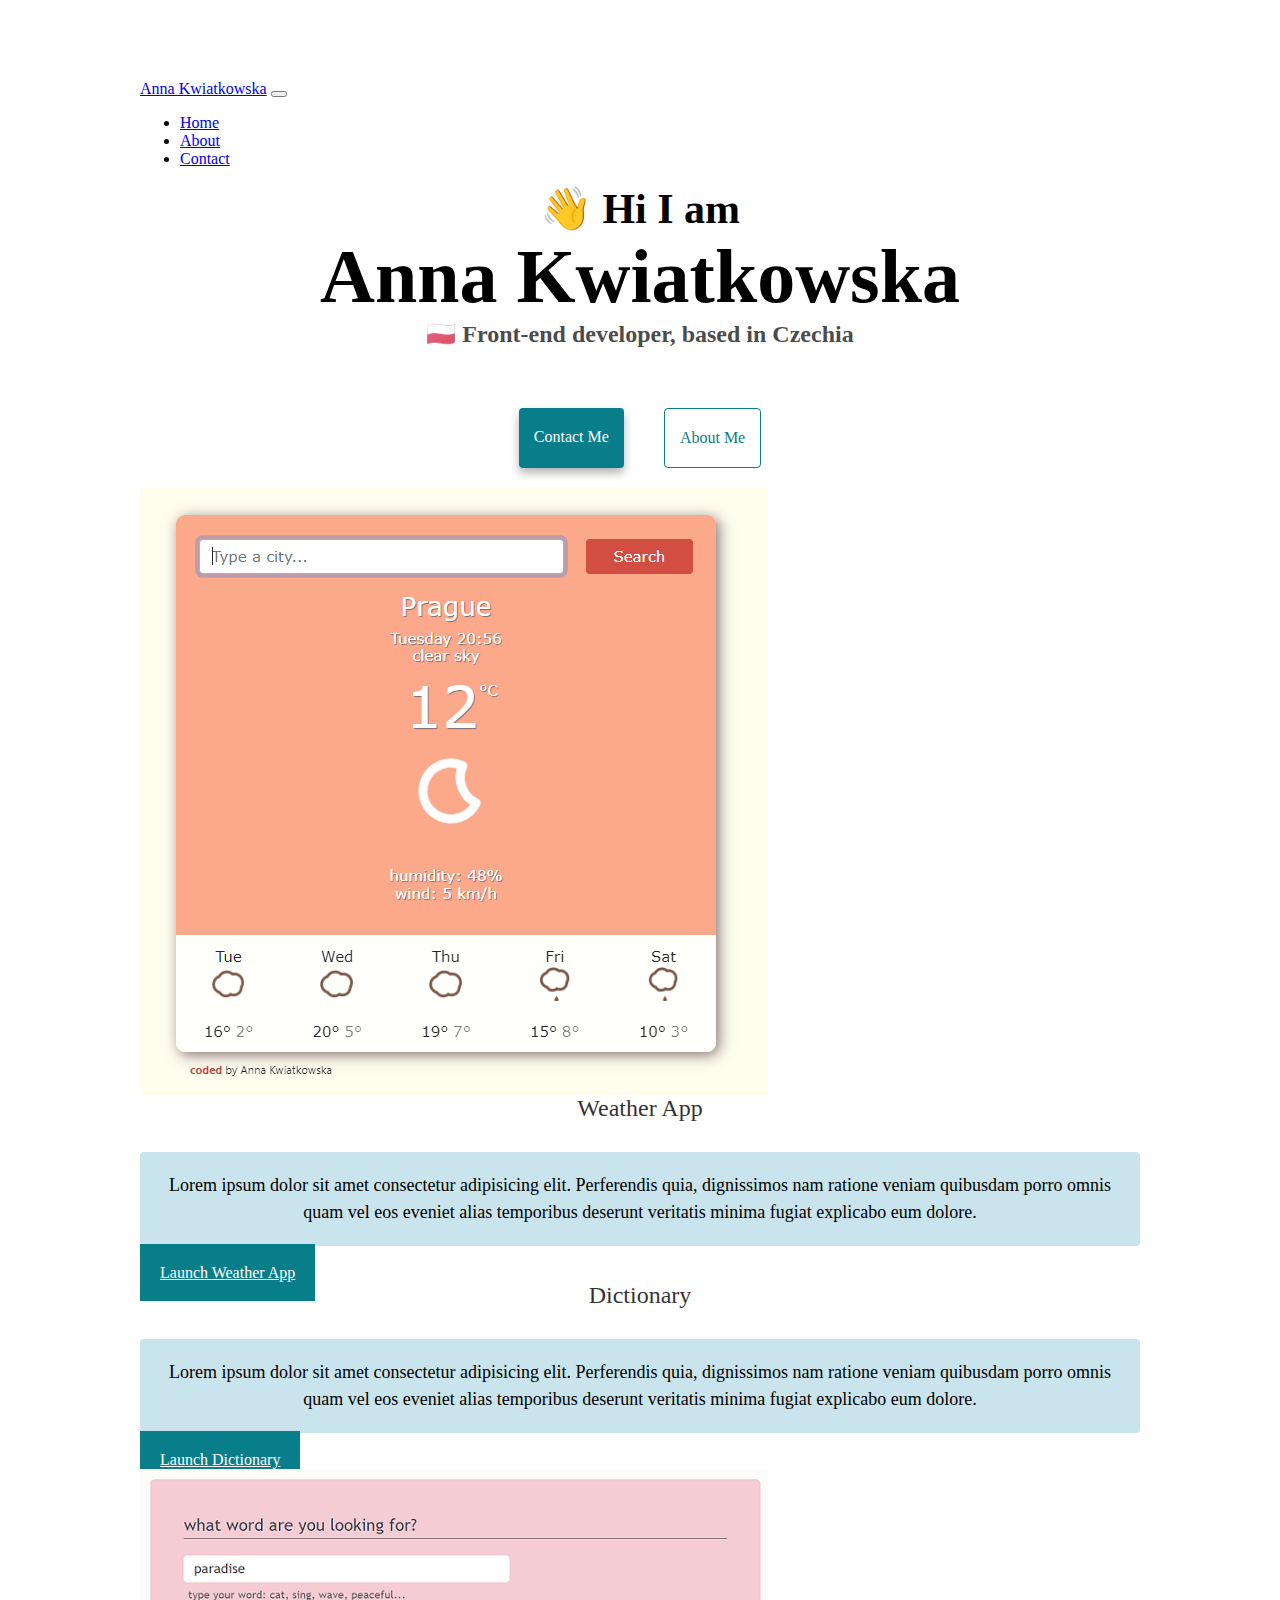
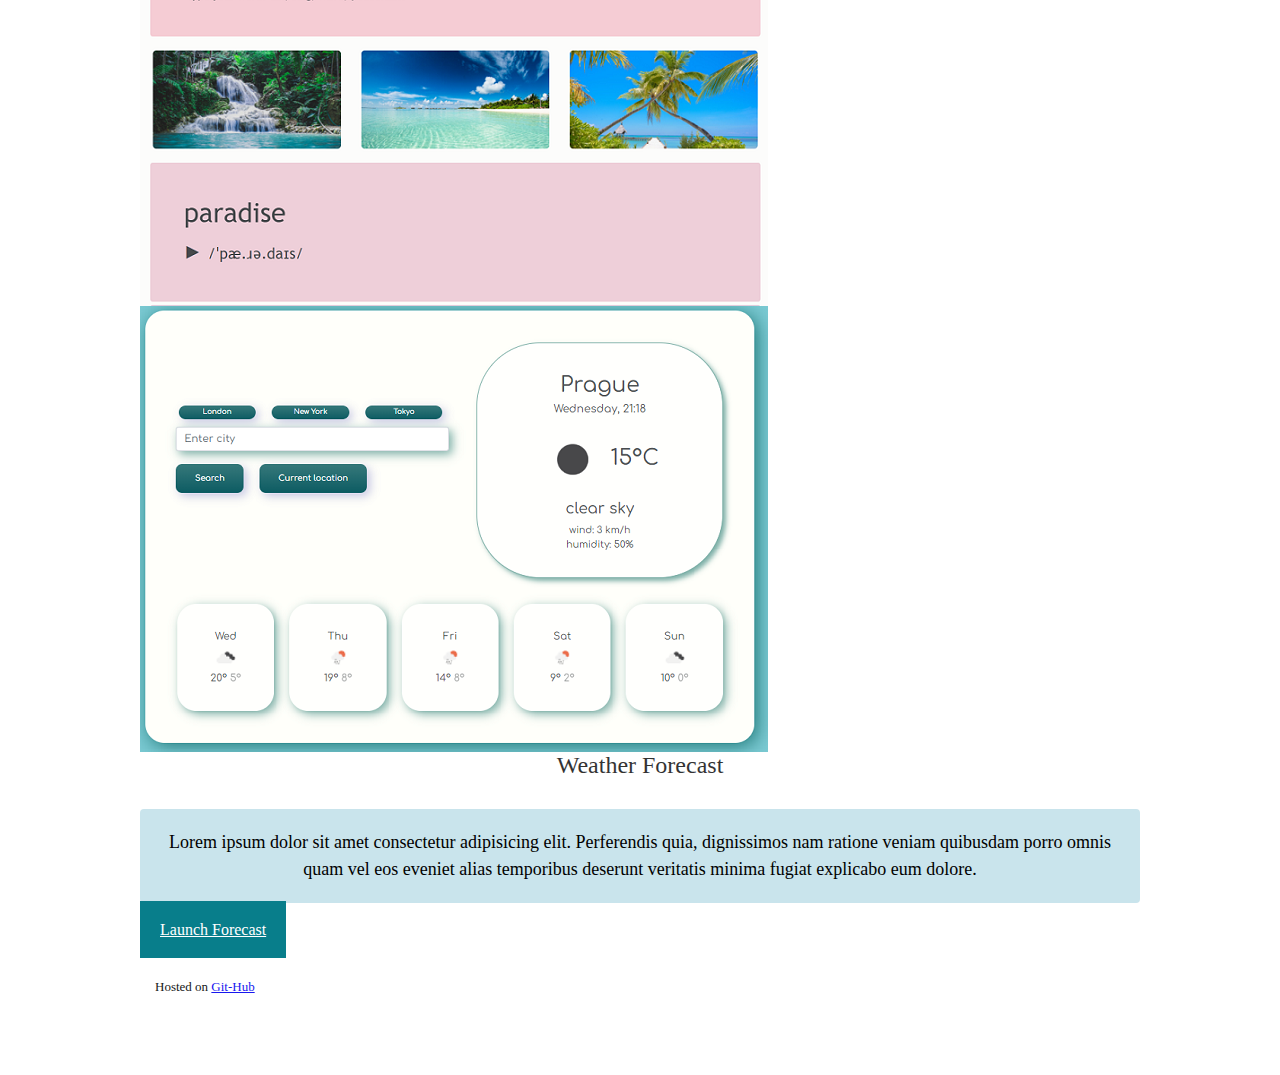
<file: index.html>
<head>
    
    <meta name="description" content="Anna Kwiatkowska web designer portfolio: weather forecast app, dictionary app" />
    <title>Anna Kwiatkowska - web design</title>
    <link
      href="https://cdn.jsdelivr.net/npm/bootstrap@5.1.3/dist/css/bootstrap.min.css"
      rel="stylesheet"
      integrity="sha384-1BmE4kWBq78iYhFldvKuhfTAU6auU8tT94WrHftjDbrCEXSU1oBoqyl2QvZ6jIW3"
      crossorigin="anonymous"
    />
    <script
      src="https://cdn.jsdelivr.net/npm/bootstrap@5.1.3/dist/js/bootstrap.bundle.min.js"
      integrity="sha384-ka7Sk0Gln4gmtz2MlQnikT1wXgYsOg+OMhuP+IlRH9sENBO0LRn5q+8nbTov4+1p"
      crossorigin="anonymous"
    ></script>
    <link rel="stylesheet" href="/styles/styles.css" />
  </head>

  <body>
    <nav class="navbar fixed-top navbar-expand-lg navbar-light bg-light">
      <div class="container-fluid">
        <a class="navbar-brand" href="/index.html">Anna Kwiatkowska</a>
        <button
          class="navbar-toggler"
          type="button"
          data-bs-toggle="collapse"
          data-bs-target="#navbarNav"
          aria-controls="navbarNav"
          aria-expanded="false"
          aria-label="Toggle navigation"
        >
          <span class="navbar-toggler-icon"></span>
        </button>
        <div class="collapse navbar-collapse" id="navbarNav">
          <ul class="navbar-nav">
            <li class="nav-item">
              <a class="nav-link active" aria-current="page" href="/index.html"
                >Home</a
              >
            </li>
            <li class="nav-item">
              <a class="nav-link" href="/about.html">About</a>
            </li>
            <li class="nav-item">
              <a class="nav-link" href="/about.html#contact">Contact</a>
            </li>
          </ul>
        </div>
      </div>
    </nav>
    <h2>👋 Hi I am</h2>
    <h1>Anna Kwiatkowska</h1>
    <h3>🇵🇱 Front-end developer, based in Czechia</h3>
    <div class="navigation-links">
      <a href="about.html#contact" class="contact-link" title="Don't hesitate to contact me!">Contact me</a>
      <a href="about.html" class="about-link" title="Check out all about me">About me</a>
    </div>
    <div class="container mt-4">
      <div class="row">
        <div class="col-lg-6 mt-5">
          <img src="images/weathap.PNG" class="img-fluid rounded" alt="weather app"/>
        </div>

        <div class="col-lg-6 mt-4">
          <div class="chapter">Weather App</div>
          <p>
            Lorem ipsum dolor sit amet consectetur adipisicing elit. Perferendis
            quia, dignissimos nam ratione veniam quibusdam porro omnis quam vel
            eos eveniet alias temporibus deserunt veritatis minima fugiat
            explicabo eum dolore.
          </p>
          <div class="d-flex justify-content-center">
            <a
              href="https://admiring-curie-afac98.netlify.app"
              target="_blank"
              class="btn button"
              title="Check out my weather app"
            >
              Launch Weather App
            </a>
          </div>
        </div>
      </div>
    </div>

    <div class="container mt-5">
      <div class="row">
        <div class="col-lg-6 mt-4">
          <div class="chapter">Dictionary</div>
          <p>
            Lorem ipsum dolor sit amet consectetur adipisicing elit. Perferendis
            quia, dignissimos nam ratione veniam quibusdam porro omnis quam vel
            eos eveniet alias temporibus deserunt veritatis minima fugiat
            explicabo eum dolore.
          </p>
          <div class="d-flex justify-content-center">
            <a
              href="https://frosty-nobel-5a502d.netlify.app"
              target="_blank"
              class="btn button"
              title="Check out my dictionary"
            >
              Launch Dictionary
            </a>
          </div>
        </div>
        <div class="col-lg-6 mt-4">
          <img src="images/dict.PNG" class="img-fluid rounded" alt="dictionary app"/>
        </div>
      </div>
    </div>

    <div class="container mt-5">
      <div class="row">
        <div class="col-lg-6 mt-4">
          <img src="images/forecast.PNG" class="img-fluid rounded" alt="Weather forecast app"/>
        </div>
        <div class="col-lg-6 mt-4">
          <div class="chapter">Weather Forecast</div>
          <p>
            Lorem ipsum dolor sit amet consectetur adipisicing elit. Perferendis
            quia, dignissimos nam ratione veniam quibusdam porro omnis quam vel
            eos eveniet alias temporibus deserunt veritatis minima fugiat
            explicabo eum dolore.
          </p>
          <div class="d-flex justify-content-center">
            <a
              href="https://youthful-borg-cd0b97.netlify.app/"
              target="_blank"
              class="btn button"
              title="Check out my weather forecast app"
            >
              Launch Forecast
            </a>
          </div>
        </div>
      </div>
    </div>
    <div class="footnote">Hosted on <a href="https://github.com/Fiorlore/AboutMe" target="_blank" title="Free-sourced code for this website"> Git-Hub</a></div>
  </body>
</file>
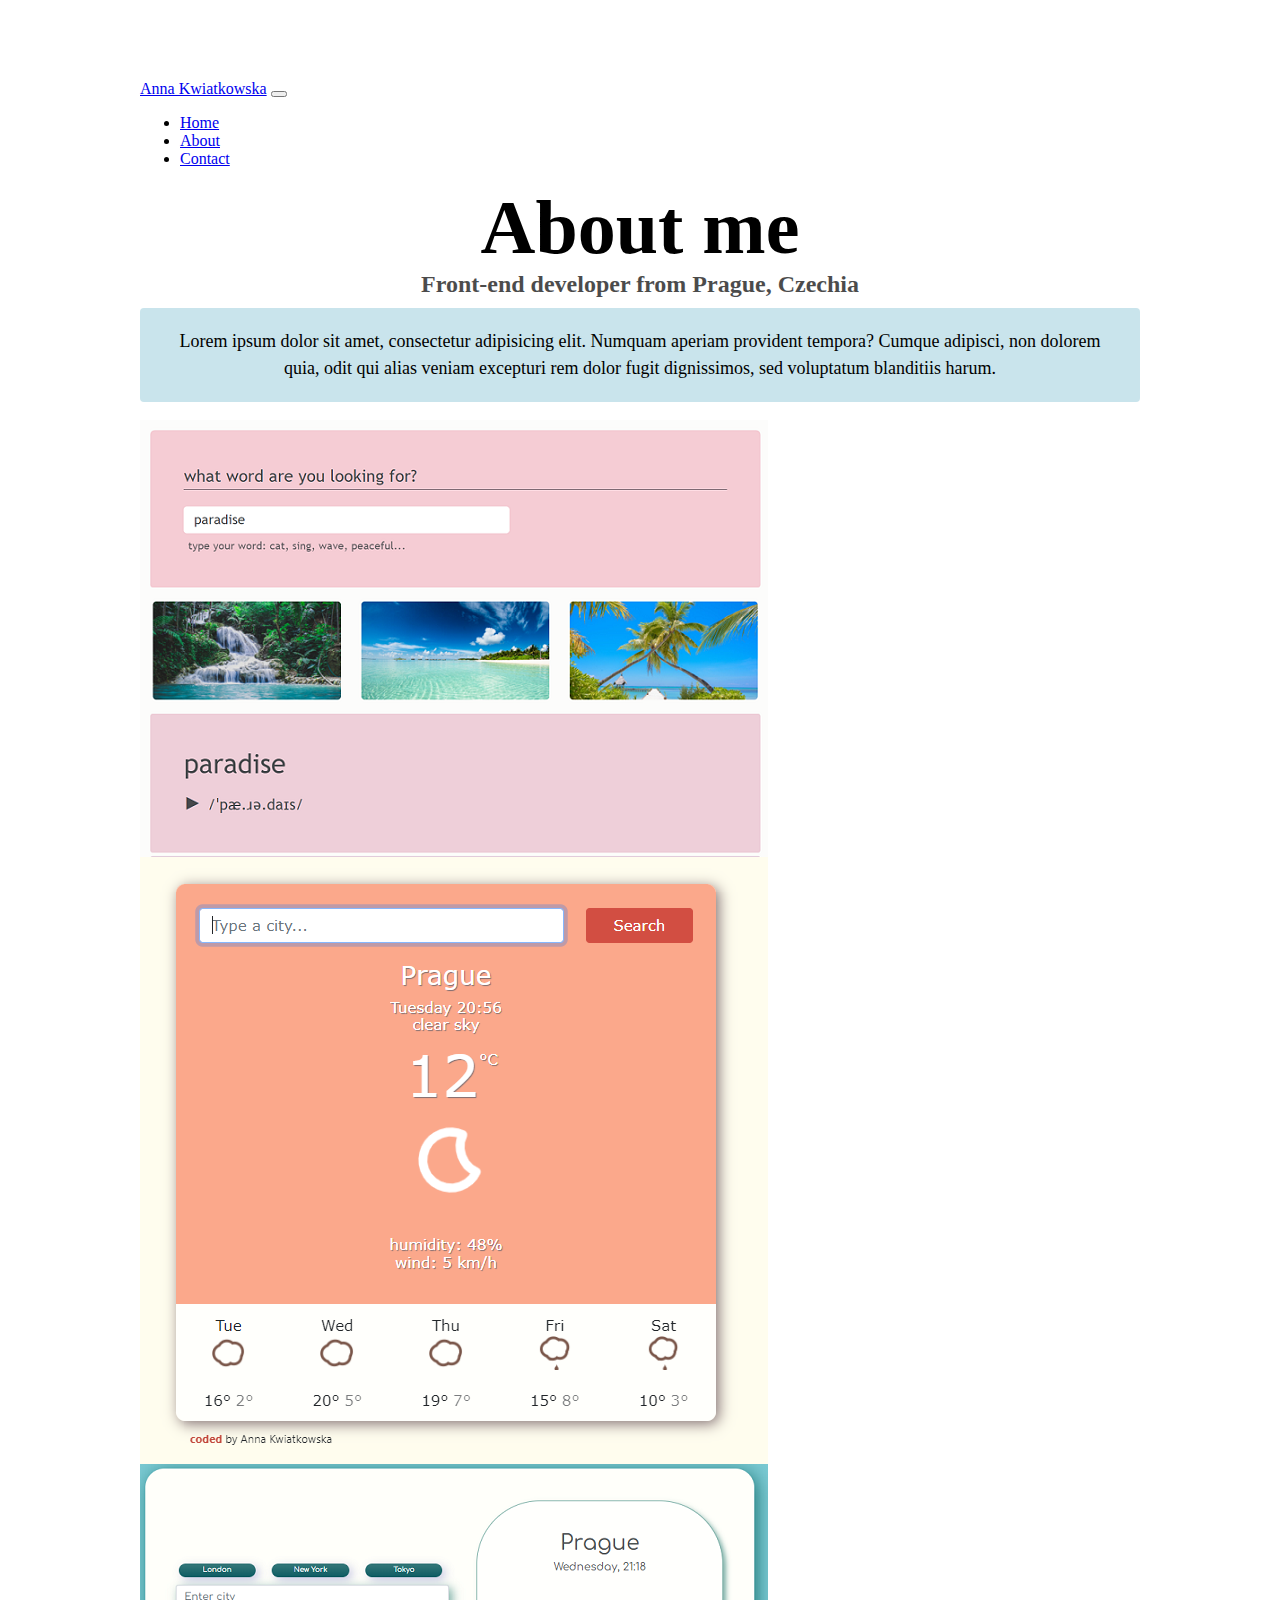
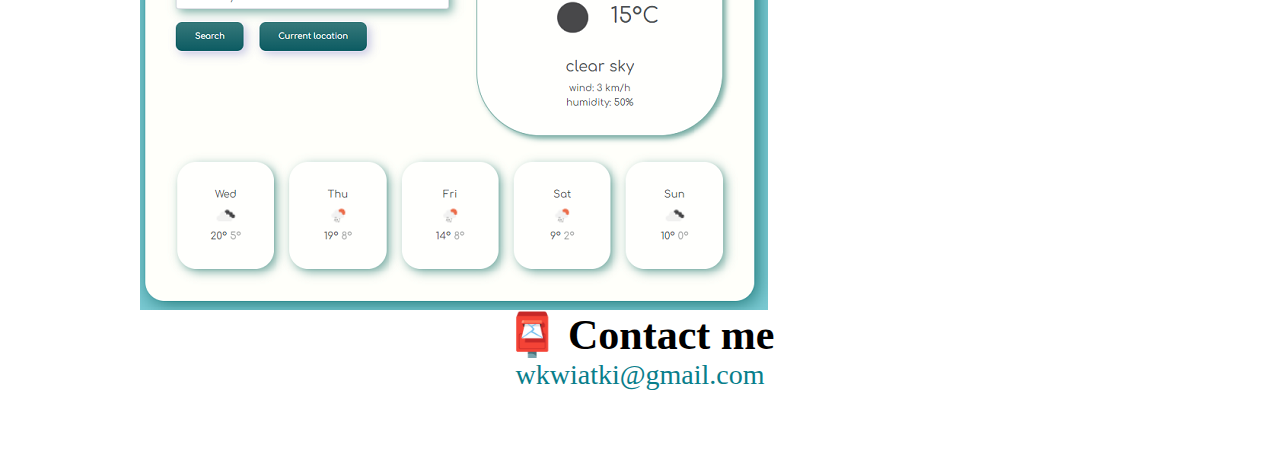
<file: about.html>
<head>
    
    <meta name="description" content="About Anna Kwiatkowska, web designer, contact info" />
    <title>About Anna Kwiatkowska</title>
    <link
      href="https://cdn.jsdelivr.net/npm/bootstrap@5.1.3/dist/css/bootstrap.min.css"
      rel="stylesheet"
      integrity="sha384-1BmE4kWBq78iYhFldvKuhfTAU6auU8tT94WrHftjDbrCEXSU1oBoqyl2QvZ6jIW3"
      crossorigin="anonymous"
    />
    <script
      src="https://cdn.jsdelivr.net/npm/bootstrap@5.1.3/dist/js/bootstrap.bundle.min.js"
      integrity="sha384-ka7Sk0Gln4gmtz2MlQnikT1wXgYsOg+OMhuP+IlRH9sENBO0LRn5q+8nbTov4+1p"
      crossorigin="anonymous"
    ></script>
    <link rel="stylesheet" href="/styles/styles.css" />
  </head>

  <body>
    <nav class="navbar fixed-top navbar-expand-lg navbar-light bg-light">
      <div class="container-fluid">
        <a class="navbar-brand" href="/index.html">Anna Kwiatkowska</a>
        <button
          class="navbar-toggler"
          type="button"
          data-bs-toggle="collapse"
          data-bs-target="#navbarNav"
          aria-controls="navbarNav"
          aria-expanded="false"
          aria-label="Toggle navigation"
        >
          <span class="navbar-toggler-icon"></span>
        </button>
        <div class="collapse navbar-collapse" id="navbarNav">
          <ul class="navbar-nav">
            <li class="nav-item">
              <a class="nav-link active" aria-current="page" href="/index.html"
                >Home</a
              >
            </li>
            <li class="nav-item">
              <a class="nav-link" href="/about.html">About</a>
            </li>
            <li class="nav-item">
              <a class="nav-link" href="/about.html#contact">Contact</a>
            </li>
          </ul>
        </div>
      </div>
    </nav>

    <h1>About me</h1>
    <h3>Front-end developer from Prague, Czechia</h3>
    <p class="mt-5">
      Lorem ipsum dolor sit amet, consectetur adipisicing elit. Numquam aperiam
      provident tempora? Cumque adipisci, non dolorem quia, odit qui alias
      veniam excepturi rem dolor fugit dignissimos, sed voluptatum blanditiis
      harum.
    </p>
    <div class="container">
      <div class="row mt-5 mb-5">
        <div class="col-lg-4">
          <img src="/images/dict.PNG" class="img-fluid rounded" alt="Dictionary app"/>
        </div>
        <div class="col-lg-4">
          <img src="/images/weathap.PNG" class="img-fluid rounded" alt="Weather app" />
        </div>
        <div class="col-lg-4">
          <img src="/images/forecast.PNG" class="img-fluid rounded" alt="Weather forecast app"/>
        </div>
      </div>
    </div>
    <div id="contact">
      <h2>📮 Contact me</h2>
      <a href="mailto:wkwiatki@gmail.com" class="email-link" title="Send me an email">
        wkwiatki@gmail.com
      </a>
    </div>
  </body>
</file>
<file: styles/styles.css>
:root {
    --primary-color: #087e8b;
    --secondary-color: #c9e4ec;
    --box-shadow: 0 5px 10px rgba(0, 0, 0, 0.3);
  }
  
  body {
    margin: 80px auto;
    max-width: 1000px;
  }
  
  h1,
  h2,
  h3 {
    text-align: center;
    margin: 0;
  }
  
  h1 {
    font-size: 76px;
  }
  
  h2 {
    font-size: 42px;
  }
  
  h3 {
    font-size: 24px;
    opacity: 0.7;
  }
  
  p {
    background: var(--secondary-color);
    padding: 20px;
    border-radius: 4px;
    font-size: 18px;
    line-height: 1.5;
    text-align: center;
    margin-top: 10px;
  }
  
  .navigation-links {
    display: flex;
    margin-top: 40px;
    justify-content: center;
  }
  
  .navigation-links a {
    margin: 20px;
    border-radius: 4px;
    padding: 20px 15px;
    text-decoration: none;
    text-transform: capitalize;
  }
  
  .contact-link {
    background: var(--primary-color);
    box-shadow: var(--box-shadow);
    color: white;
  }
  
  .contact-link:hover {
    color: #4a4f54;
  }
  
  .about-link {
    color: var(--primary-color);
    border: 1px solid var(--primary-color);
  }
  
  .about-link:hover {
    color: #4a4f54;
  }
  
  .homepage-link {
    color: var(--primary-color);
    text-align: center;
    display: block;
  }
  
  .about-paragraphs {
    display: flex;
    margin: 30px 0;
  }
  
  .about-paragraphs p {
    margin: 10px;
  }
  
  .email-link {
    display: flex;
    justify-content: center;
    color: var(--primary-color);
    font-size: 28px;
    text-decoration: none;
  }
  
  .email-link:hover {
    text-decoration: underline;
  }
  
  .chapter {
    font-size: 24px;
    opacity: 0.8;
    margin-bottom: 30px;
    text-align: center;
  }
  
  .button {
    background-color: var(--primary-color);
    color: white;
    padding: 20px;
  }

  .footnote {
      margin-top: 40px;
      margin-left: 15px;
      font-size: 13px;
      opacity: 0.9;
   
  }
</file>
